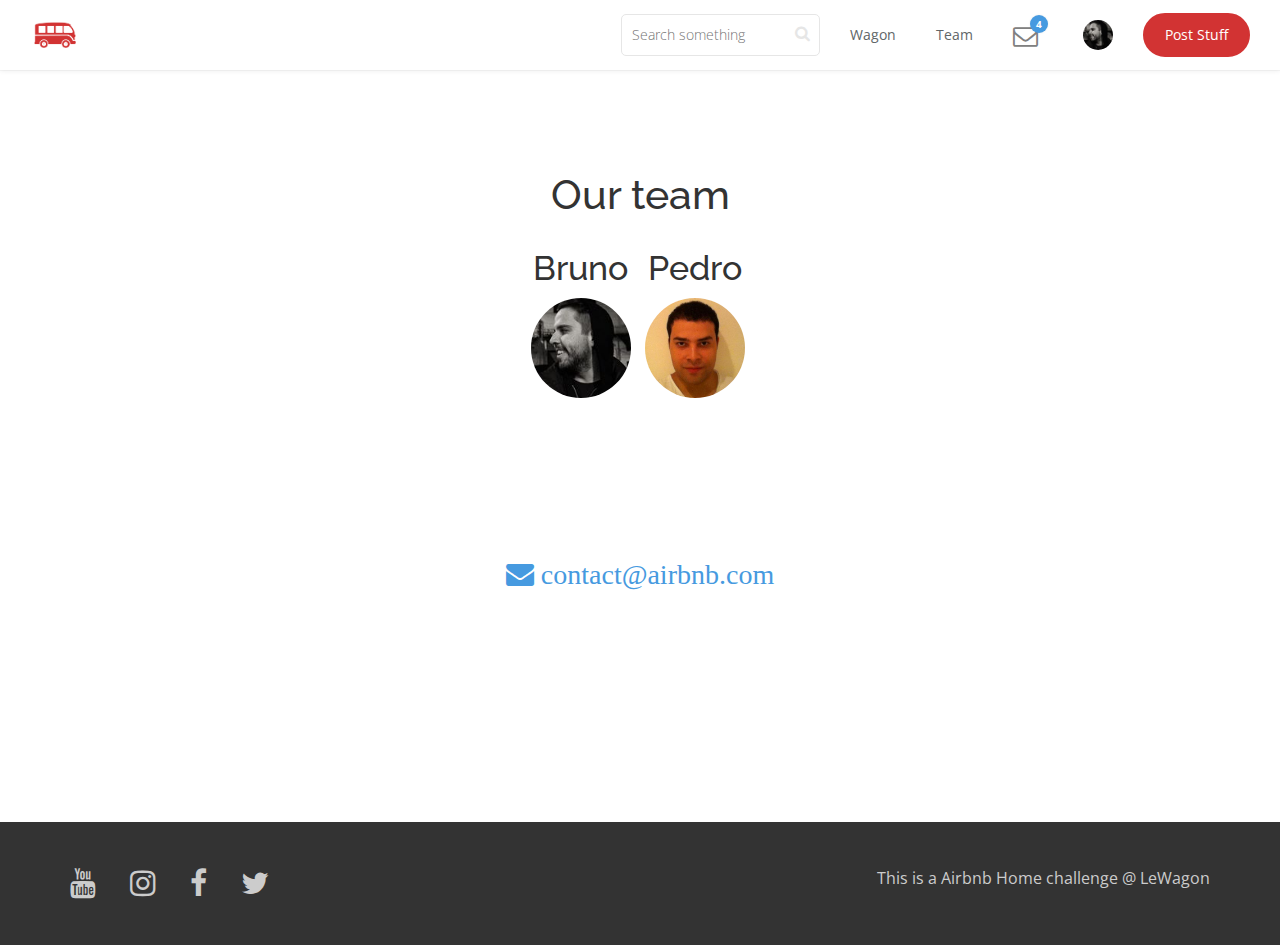
<file: team.html>
<!doctype html>
<html>
  <head>
    <meta charset="utf-8">

    <!-- Always force latest IE rendering engine or request Chrome Frame -->
    <meta content="IE=edge,chrome=1" http-equiv="X-UA-Compatible">

    <!-- For Bootstrap responsiveness -->
    <meta http-equiv="X-UA-Compatible" content="IE=edge">
    <meta name="viewport" content="width=device-width, initial-scale=1">

    <!-- Use title if it's in the page YAML frontmatter -->
    <title>The Middleman</title>

    <link href="stylesheets/all.css" rel="stylesheet" />
    <script src="javascripts/all.js"></script>

    <!-- HTML5 Shim and Respond.js IE8 support of HTML5 elements and media queries -->
    <!-- Leave those next 4 lines if you care about users using IE8 -->
    <!--[if lt IE 9]>
      <script src="https://oss.maxcdn.com/html5shiv/3.7.2/html5shiv.min.js"></script>
      <script src="https://oss.maxcdn.com/respond/1.4.2/respond.min.js"></script>
    <![endif]-->
  </head>

  <body class="team">

    <div class="navbar-wagon">
  <!-- Logo -->
<a class="navbar-wagon-brand" href="https://brunoerlinger.github.io/airbnb-static/">    <img src="images/lewagon.png" />
</a>
  <!-- Right Navigation -->
  <div class="navbar-wagon-right hidden-xs hidden-sm">

    <!-- Search form -->
    <form action="" class="navbar-wagon-search">
      <input type="text" class="navbar-wagon-search-input" placeholder="Search something">
      <button type="submit" class="navbar-wagon-search-btn">
        <i class="fa fa-search"></i>
      </button>
    </form>

    <!-- Text link -->
    <a class="navbar-wagon-item navbar-wagon-link" href="https://www.lewagon.com">Wagon</a>

    <!-- Text link -->
    <a class="navbar-wagon-item navbar-wagon-link" href="team.html">Team</a>

    <!-- Notification link-->
<a class="navbar-wagon-item navbar-wagon-link" href="#">      <div class="badge-container">
        <i class="fa fa-envelope-o"></i>
        <div class="badge badge-blue">4</div>
      </div>
</a>
    <!-- Profile picture and dropdown -->
    <div class="navbar-wagon-item">
      <div class="dropdown">
      <img id="navbar-wagon-menu" class="avatar dropdown-toggle" data-toggle="dropdown" src="images/bruno.jpg" />
      <!--<img src="https://placehold.it/50x50" class="avatar dropdown-toggle" id="navbar-wagon-menu" data-toggle="dropdown">-->
        <ul class="dropdown-menu dropdown-menu-right navbar-wagon-dropdown-menu">
          <li><a href="#">Profile</a></li>
          <li><a href="#">Dashboard</a></li>
          <li><a href="#">Log Out</a></li>
        </ul>
      </div>
    </div>

    <!-- Button (call-to-action) -->
    <a class="navbar-wagon-item navbar-wagon-button btn" href="#">Post Stuff</a>
  </div>

  <!-- Dropdown appearing on mobile only -->
  <div class="navbar-wagon-item hidden-md hidden-lg">
    <div class="dropdown">
      <i class="fa fa-bars dropdown-toggle" data-toggle="dropdown"></i>
      <ul class="dropdown-menu dropdown-menu-right navbar-wagon-dropdown-menu">
        <li><a href="#">Some mobile link</a></li>
        <li><a href="#">Other one</a></li>
        <li><a href="#">Other one</a></li>
      </ul>
    </div>
  </div>
</div>

    <div id="team" class="container text-center padded">
<h1>Our team</h1>
<ul class="list-inline text-center">
    <li>
      <h2>Bruno</h2>
      <img class="avatar-large" src="images/bruno.jpg" />
    </li>
    <li>
      <h2>Pedro</h2>
      <img class="avatar-large" src="images/pedro.jpg" />
    </li>
</ul>
<h3 class="padded">
<a href="mailto:contact@airbnb.com">      <i class="fa fa-envelope"> contact@airbnb.com</i>
</a>  </h3>
</div>

      <div class="footer">
    <div class="container">
      <div class="row">
        <div class="col-xs-4">
          <ul class="list-inline">
            <li>
<a href="#">                <i class="fa fa-youtube"></i>
</a>            </li>
            <li>
<a href="#">                <i class="fa fa-instagram"></i>
</a>            </li>
            <li>
<a href="#">                <i class="fa fa-facebook"></i>
</a>            </li>
            <li>
<a href="#">                <i class="fa fa-twitter"></i>
</a>            </li>
          </ul>
        </div>
        <div class="col-xs-8 text-right">
          <p>This is a Airbnb Home challenge @ LeWagon</p>
        </div>
      </div>
    </div>
  </div>




  </body>
</html>
</file>
